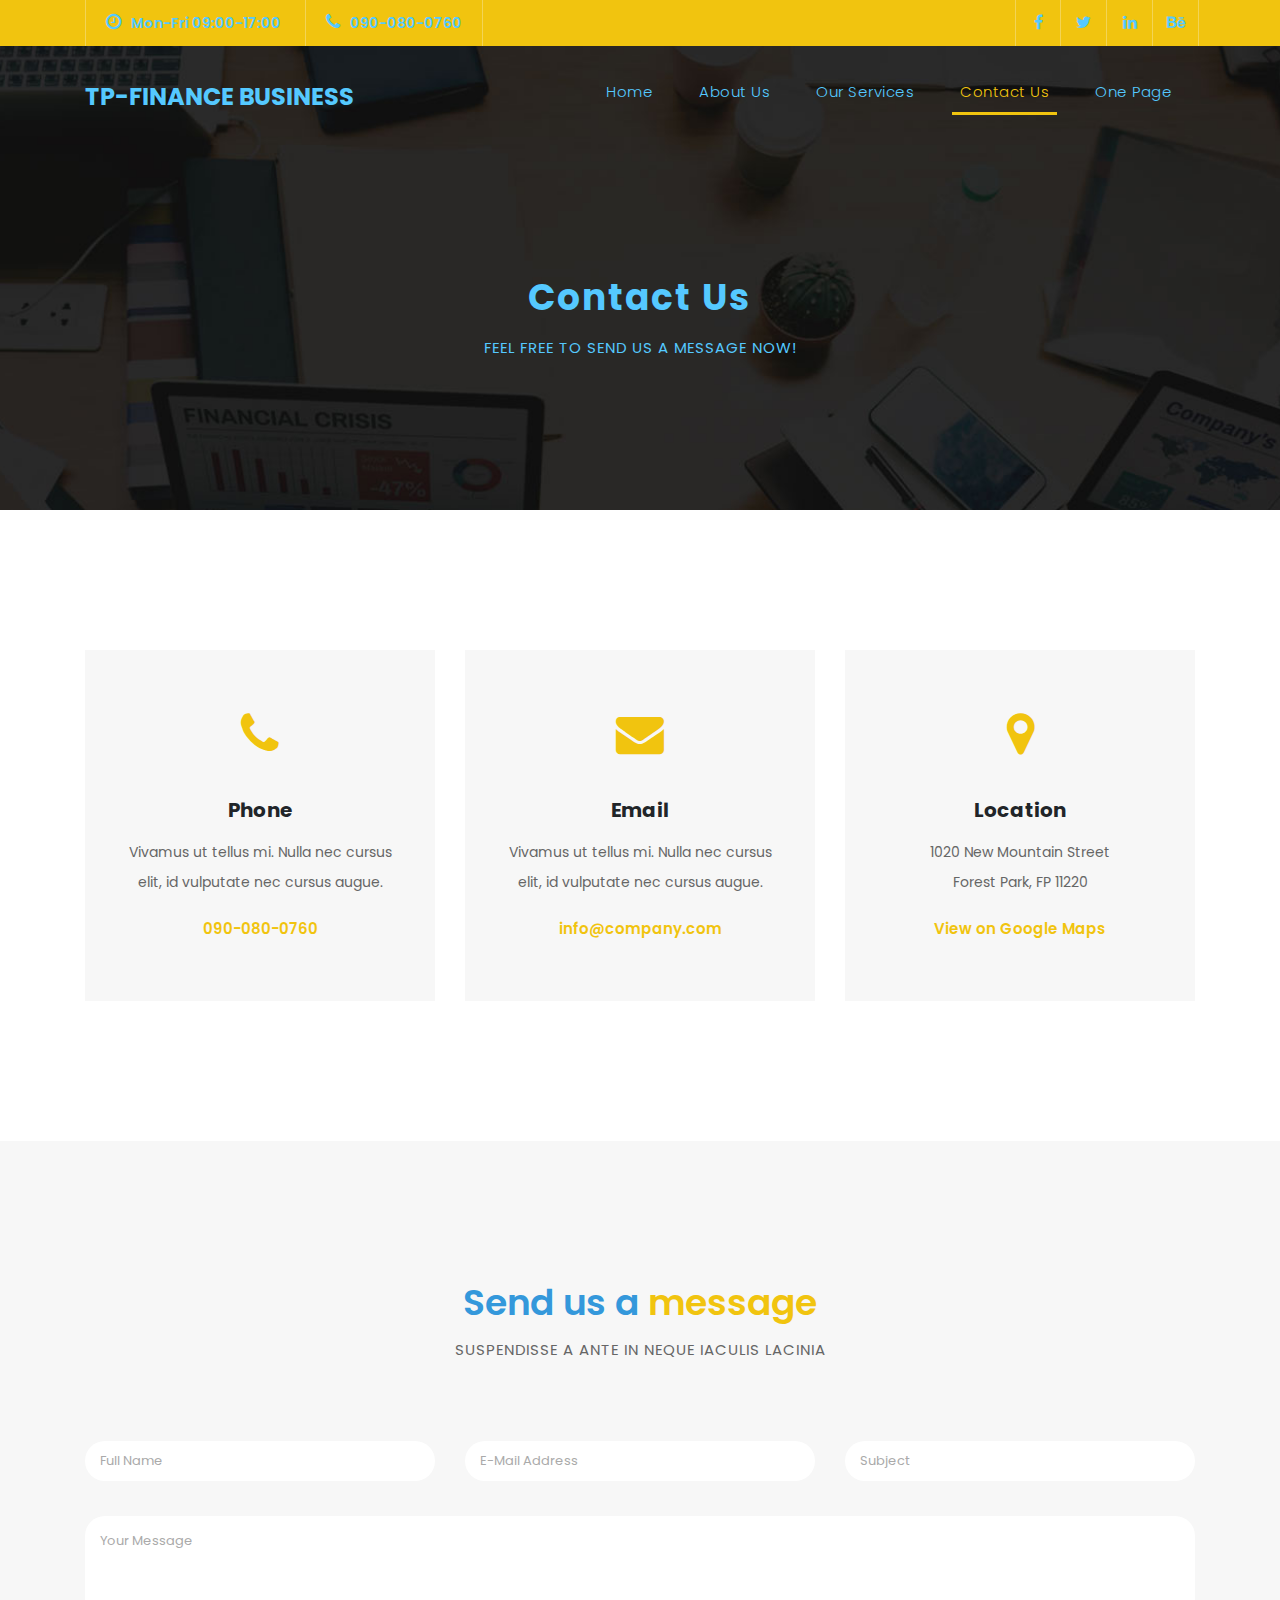
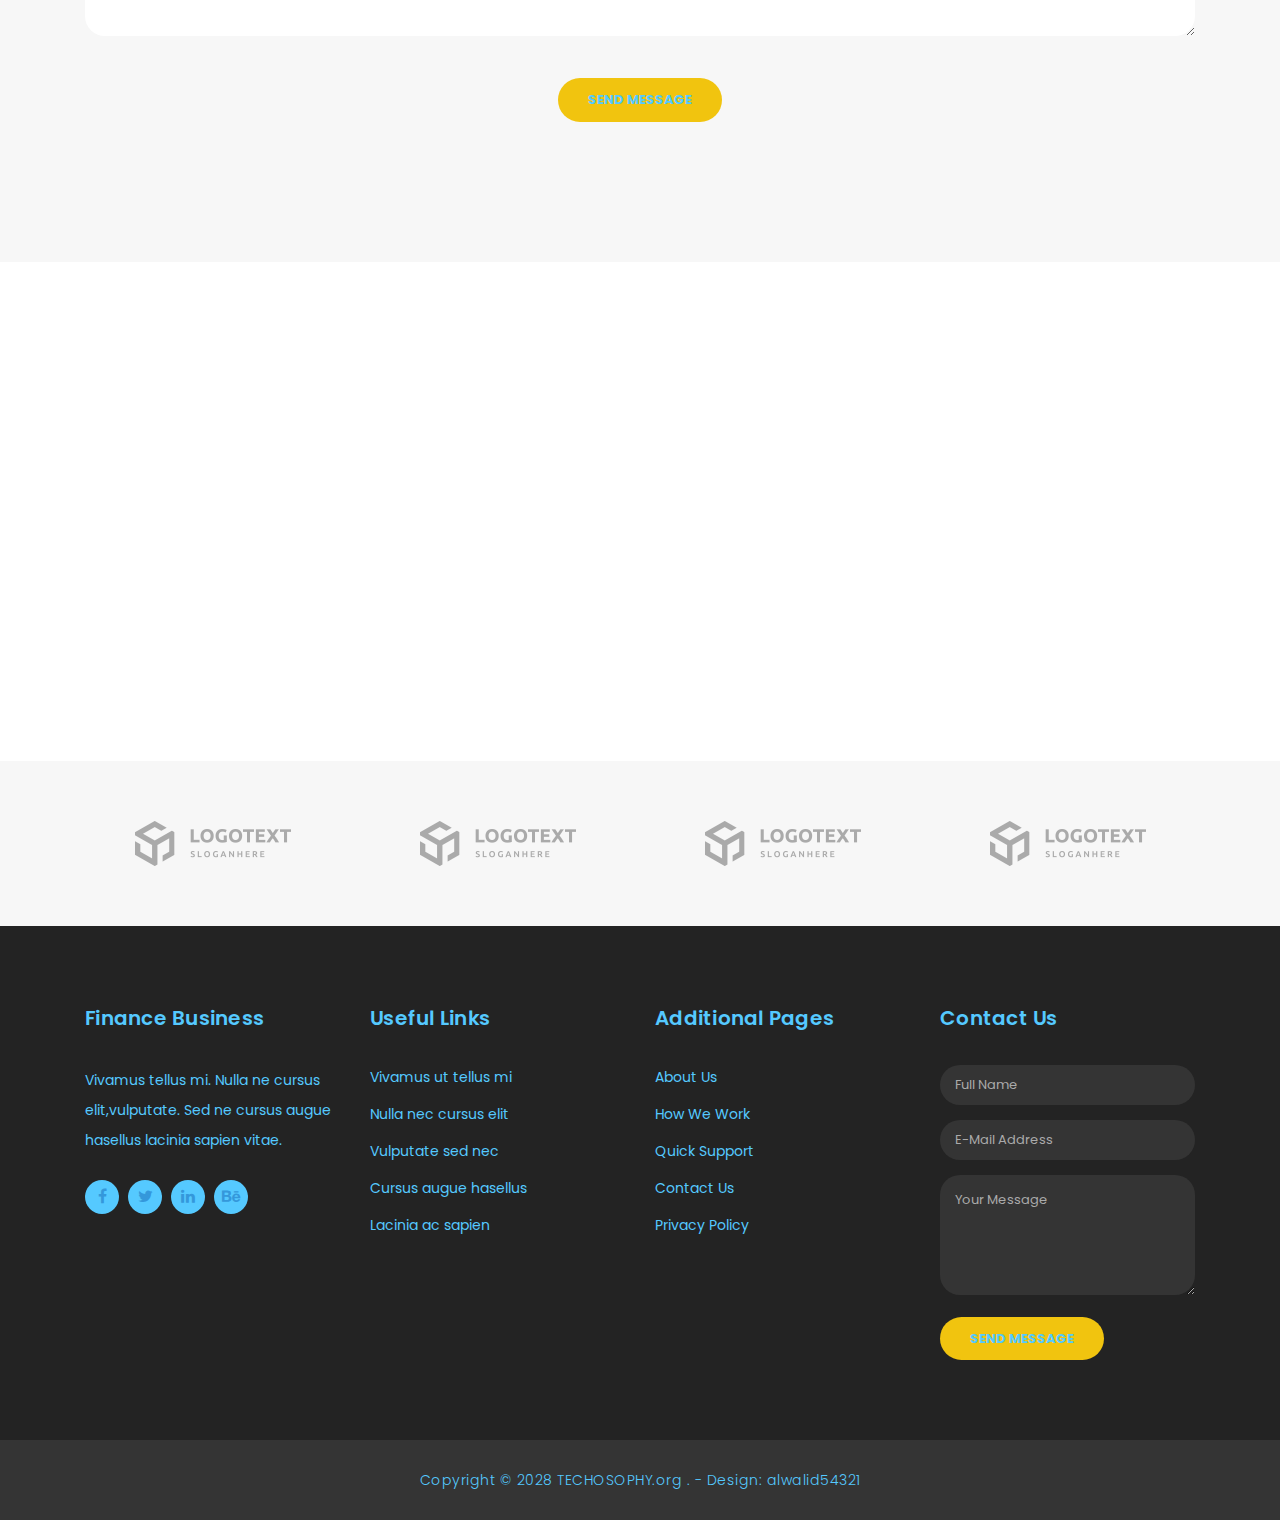
<file: contact.html>
<!DOCTYPE html>
<html lang="en">

  <head>

    <meta charset="utf-8">
    <meta name="viewport" content="width=device-width, initial-scale=1, shrink-to-fit=no">
    <meta name="description" content="">
    <meta name="author" content="alwalid54321">
    <link href="https://fonts.googleapis.com/css?family=Poppins:100,200,300,400,500,600,700,800,900&display=swap" rel="stylesheet">

    <title>TP-Finance Business - Contact Page</title>

    <!-- Bootstrap core CSS -->
    <link href="vendor/bootstrap/css/bootstrap.min.css" rel="stylesheet">

    <!-- Additional CSS Files -->
    <link rel="stylesheet" href="assets/css/fontawesome.css">
    <link rel="stylesheet" href="assets/css/fn_style.css">
    <link rel="stylesheet" href="assets/css/owl.css">

  </head>

  <body>

    <!-- ***** Preloader Start ***** -->
    <div id="preloader">
        <div class="jumper">
            <div></div>
            <div></div>
            <div></div>
        </div>
    </div>  
    <!-- ***** Preloader End ***** -->

    <!-- Header -->
    <div class="sub-header">
      <div class="container">
        <div class="row">
          <div class="col-md-8 col-xs-12">
            <ul class="left-info">
              <li><a href="#"><i class="fa fa-clock-o"></i>Mon-Fri 09:00-17:00</a></li>
              <li><a href="#"><i class="fa fa-phone"></i>090-080-0760</a></li>
            </ul>
          </div>
          <div class="col-md-4">
            <ul class="right-icons">
              <li><a href="#"><i class="fa fa-facebook"></i></a></li>
              <li><a href="#"><i class="fa fa-twitter"></i></a></li>
              <li><a href="#"><i class="fa fa-linkedin"></i></a></li>
              <li><a href="#"><i class="fa fa-behance"></i></a></li>
            </ul>
          </div>
        </div>
      </div>
    </div>
    
    <header class="">
      <nav class="navbar navbar-expand-lg">
        <div class="container">
          <a class="navbar-brand" href="index.html"><h2>TP-Finance Business</h2></a>
          <button class="navbar-toggler" type="button" data-toggle="collapse" data-target="#navbarResponsive" aria-controls="navbarResponsive" aria-expanded="false" aria-label="Toggle navigation">
            <span class="navbar-toggler-icon"></span>
          </button>
          <div class="collapse navbar-collapse" id="navbarResponsive">
            <ul class="navbar-nav ml-auto">
              <li class="nav-item">
                <a class="nav-link" href="index.html">Home
                  <span class="sr-only">(current)</span>
                </a>
              </li>
              <li class="nav-item">
                <a class="nav-link" href="about.html">About Us</a>
              </li>
              <li class="nav-item">
                <a class="nav-link" href="services.html">Our Services</a>
              </li>
              <li class="nav-item active">
                <a class="nav-link" href="contact.html">Contact Us</a>
              </li>
              <li class="nav-item">
                <a class="nav-link" href="one-page.html">One Page</a>
              </li>
            </ul>
          </div>
        </div>
      </nav>
    </header>

    <!-- Page Content -->
    <div class="page-heading header-text">
      <div class="container">
        <div class="row">
          <div class="col-md-12">
            <h1>Contact Us</h1>
            <span>feel free to send us a message now!</span>
          </div>
        </div>
      </div>
    </div>

    <div class="contact-information">
      <div class="container">
        <div class="row">
          <div class="col-md-4">
            <div class="contact-item">
              <i class="fa fa-phone"></i>
              <h4>Phone</h4>
              <p>Vivamus ut tellus mi. Nulla nec cursus elit, id vulputate nec cursus augue.</p>
              <a href="#">090-080-0760</a>
            </div>
          </div>
          <div class="col-md-4">
            <div class="contact-item">
              <i class="fa fa-envelope"></i>
              <h4>Email</h4>
              <p>Vivamus ut tellus mi. Nulla nec cursus elit, id vulputate nec cursus augue.</p>
              <a href="#">info@company.com</a>
            </div>
          </div>
          <div class="col-md-4">
            <div class="contact-item">
              <i class="fa fa-map-marker"></i>
              <h4>Location</h4>
              <p>1020 New Mountain Street<br>Forest Park, FP 11220</p>
              <a href="#">View on Google Maps</a>
            </div>
          </div>
        </div>
      </div>
    </div>

    <div class="callback-form contact-us">
      <div class="container">
        <div class="row">
          <div class="col-md-12">
            <div class="section-heading">
              <h2>Send us a <em>message</em></h2>
              <span>Suspendisse a ante in neque iaculis lacinia</span>
            </div>
          </div>
          <div class="col-md-12">
            <div class="contact-form">
              <form id="contact" action="" method="get">
                <div class="row">
                  <div class="col-lg-4 col-md-12 col-sm-12">
                    <fieldset>
                      <input name="name" type="text" class="form-control" id="name" placeholder="Full Name" required="">
                    </fieldset>
                  </div>
                  <div class="col-lg-4 col-md-12 col-sm-12">
                    <fieldset>
                      <input name="email" type="text" class="form-control" id="email" pattern="[^ @]*@[^ @]*" placeholder="E-Mail Address" required="">
                    </fieldset>
                  </div>
                  <div class="col-lg-4 col-md-12 col-sm-12">
                    <fieldset>
                      <input name="subject" type="text" class="form-control" id="subject" placeholder="Subject" required="">
                    </fieldset>
                  </div>
                  <div class="col-lg-12">
                    <fieldset>
                      <textarea name="message" rows="6" class="form-control" id="message" placeholder="Your Message" required=""></textarea>
                    </fieldset>
                  </div>
                  <div class="col-lg-12">
                    <fieldset>
                      <button type="submit" id="form-submit" class="filled-button">Send Message</button>
                    </fieldset>
                  </div>
                </div>
              </form>
            </div>
          </div>
        </div>
      </div>
    </div>

    <div id="map">
<!-- How to change your own map point
	1. Go to Google Maps
	2. Click on your location point
	3. Click "Share" and choose "Embed map" tab
	4. Copy only URL and paste it within the src="" field below
-->
      <iframe src="https://maps.google.com/maps?q=Av.+Lúcio+Costa,+Rio+de+Janeiro+-+RJ,+Brazil&t=&z=13&ie=UTF8&iwloc=&output=embed" width="100%" height="500px" frameborder="0" style="border:0" allowfullscreen></iframe>
    </div>

    <div class="partners contact-partners">
      <div class="container">
        <div class="row">
          <div class="col-md-12">
            <div class="owl-partners owl-carousel">
              <div class="partner-item">
                <img src="assets/images/client-01.png" alt="">
              </div>
            </div>
          </div>
        </div>
      </div>
    </div>


    <!-- Footer Starts Here -->
    <footer>
      <div class="container">
        <div class="row">
          <div class="col-md-3 footer-item">
            <h4>Finance Business</h4>
            <p>Vivamus tellus mi. Nulla ne cursus elit,vulputate. Sed ne cursus augue hasellus lacinia sapien vitae.</p>
            <ul class="social-icons">
              <li><a rel="nofollow" href="https://fb.com/alwalid54321" target="_blank"><i class="fa fa-facebook"></i></a></li>
              <li><a href="#"><i class="fa fa-twitter"></i></a></li>
              <li><a href="#"><i class="fa fa-linkedin"></i></a></li>
              <li><a href="#"><i class="fa fa-behance"></i></a></li>
            </ul>
          </div>
          <div class="col-md-3 footer-item">
            <h4>Useful Links</h4>
            <ul class="menu-list">
              <li><a href="#">Vivamus ut tellus mi</a></li>
              <li><a href="#">Nulla nec cursus elit</a></li>
              <li><a href="#">Vulputate sed nec</a></li>
              <li><a href="#">Cursus augue hasellus</a></li>
              <li><a href="#">Lacinia ac sapien</a></li>
            </ul>
          </div>
          <div class="col-md-3 footer-item">
            <h4>Additional Pages</h4>
            <ul class="menu-list">
              <li><a href="#">About Us</a></li>
              <li><a href="#">How We Work</a></li>
              <li><a href="#">Quick Support</a></li>
              <li><a href="#">Contact Us</a></li>
              <li><a href="#">Privacy Policy</a></li>
            </ul>
          </div>
          <div class="col-md-3 footer-item last-item">
            <h4>Contact Us</h4>
            <div class="contact-form">
              <form id="contact footer-contact" action="" method="post">
                <div class="row">
                  <div class="col-lg-12 col-md-12 col-sm-12">
                    <fieldset>
                      <input name="name" type="text" class="form-control" id="name" placeholder="Full Name" required="">
                    </fieldset>
                  </div>
                  <div class="col-lg-12 col-md-12 col-sm-12">
                    <fieldset>
                      <input name="email" type="text" class="form-control" id="email" pattern="[^ @]*@[^ @]*" placeholder="E-Mail Address" required="">
                    </fieldset>
                  </div>
                  <div class="col-lg-12">
                    <fieldset>
                      <textarea name="message" rows="6" class="form-control" id="message" placeholder="Your Message" required=""></textarea>
                    </fieldset>
                  </div>
                  <div class="col-lg-12">
                    <fieldset>
                      <button type="submit" id="form-submit" class="filled-button">Send Message</button>
                    </fieldset>
                  </div>
                </div>
              </form>
            </div>
          </div>
        </div>
      </div>
    </footer>
    
    <div class="sub-footer">
      <div class="container">
        <div class="row">
          <div class="col-md-12">
            <p>Copyright &copy; 2028 TECHOSOPHY.org .
            
            - Design: <a rel="nofollow noopener" href="https://github.com/alwalid54321" target="_blank">alwalid54321</a></p>
          </div>
        </div>
      </div>
    </div>

    <!-- Bootstrap core JavaScript -->
    <script src="vendor/jquery/jquery.min.js"></script>
    <script src="vendor/bootstrap/js/bootstrap.bundle.min.js"></script>

    <!-- Additional Scripts -->
    <script src="assets/js/custom.js"></script>
    <script src="assets/js/owl.js"></script>
    <script src="assets/js/slick.js"></script>
    <script src="assets/js/accordions.js"></script>

    <script language = "text/Javascript"> 
      cleared[0] = cleared[1] = cleared[2] = 0; //set a cleared flag for each field
      function clearField(t){                   //declaring the array outside of the
      if(! cleared[t.id]){                      // function makes it static and global
          cleared[t.id] = 1;  // you could use true and false, but that's more typing
          t.value='';         // with more chance of typos
          t.style.color='#f1c40f';
          }
      }
    </script>

  </body>
</html>
</file>
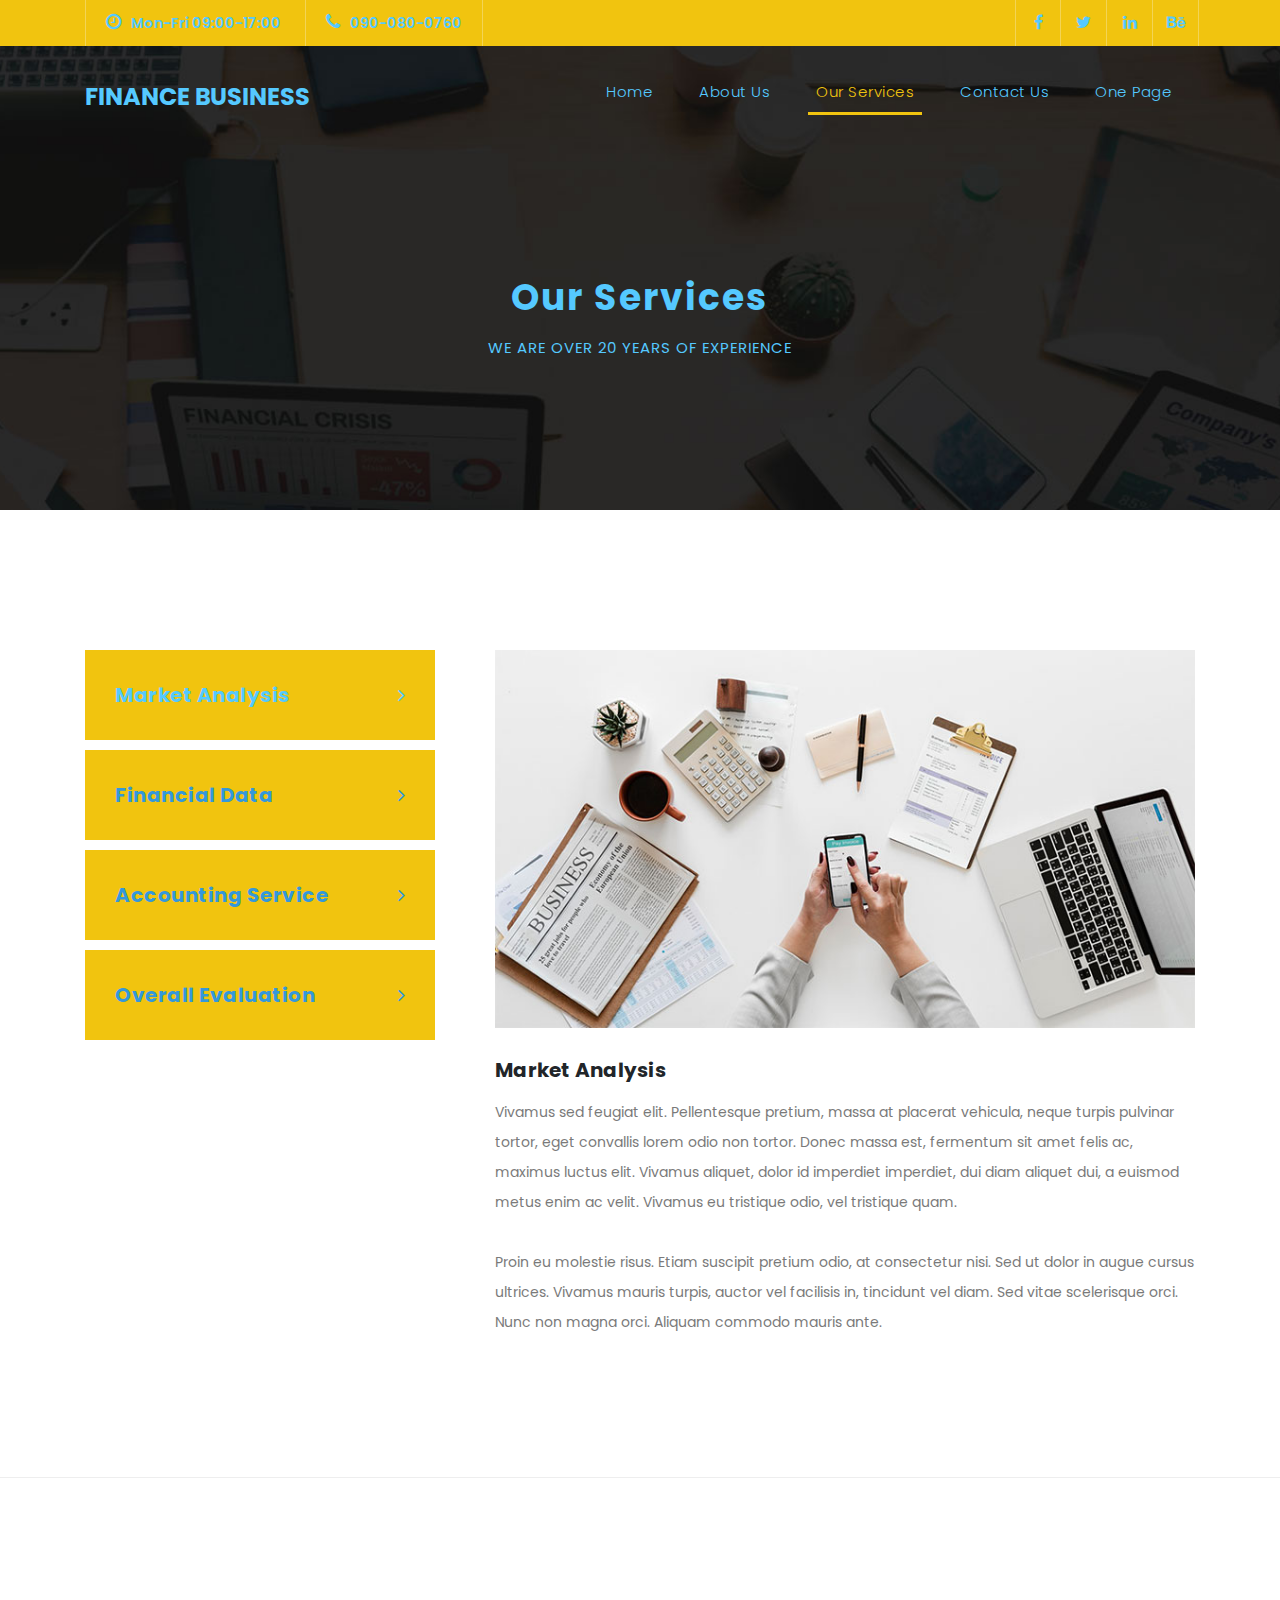
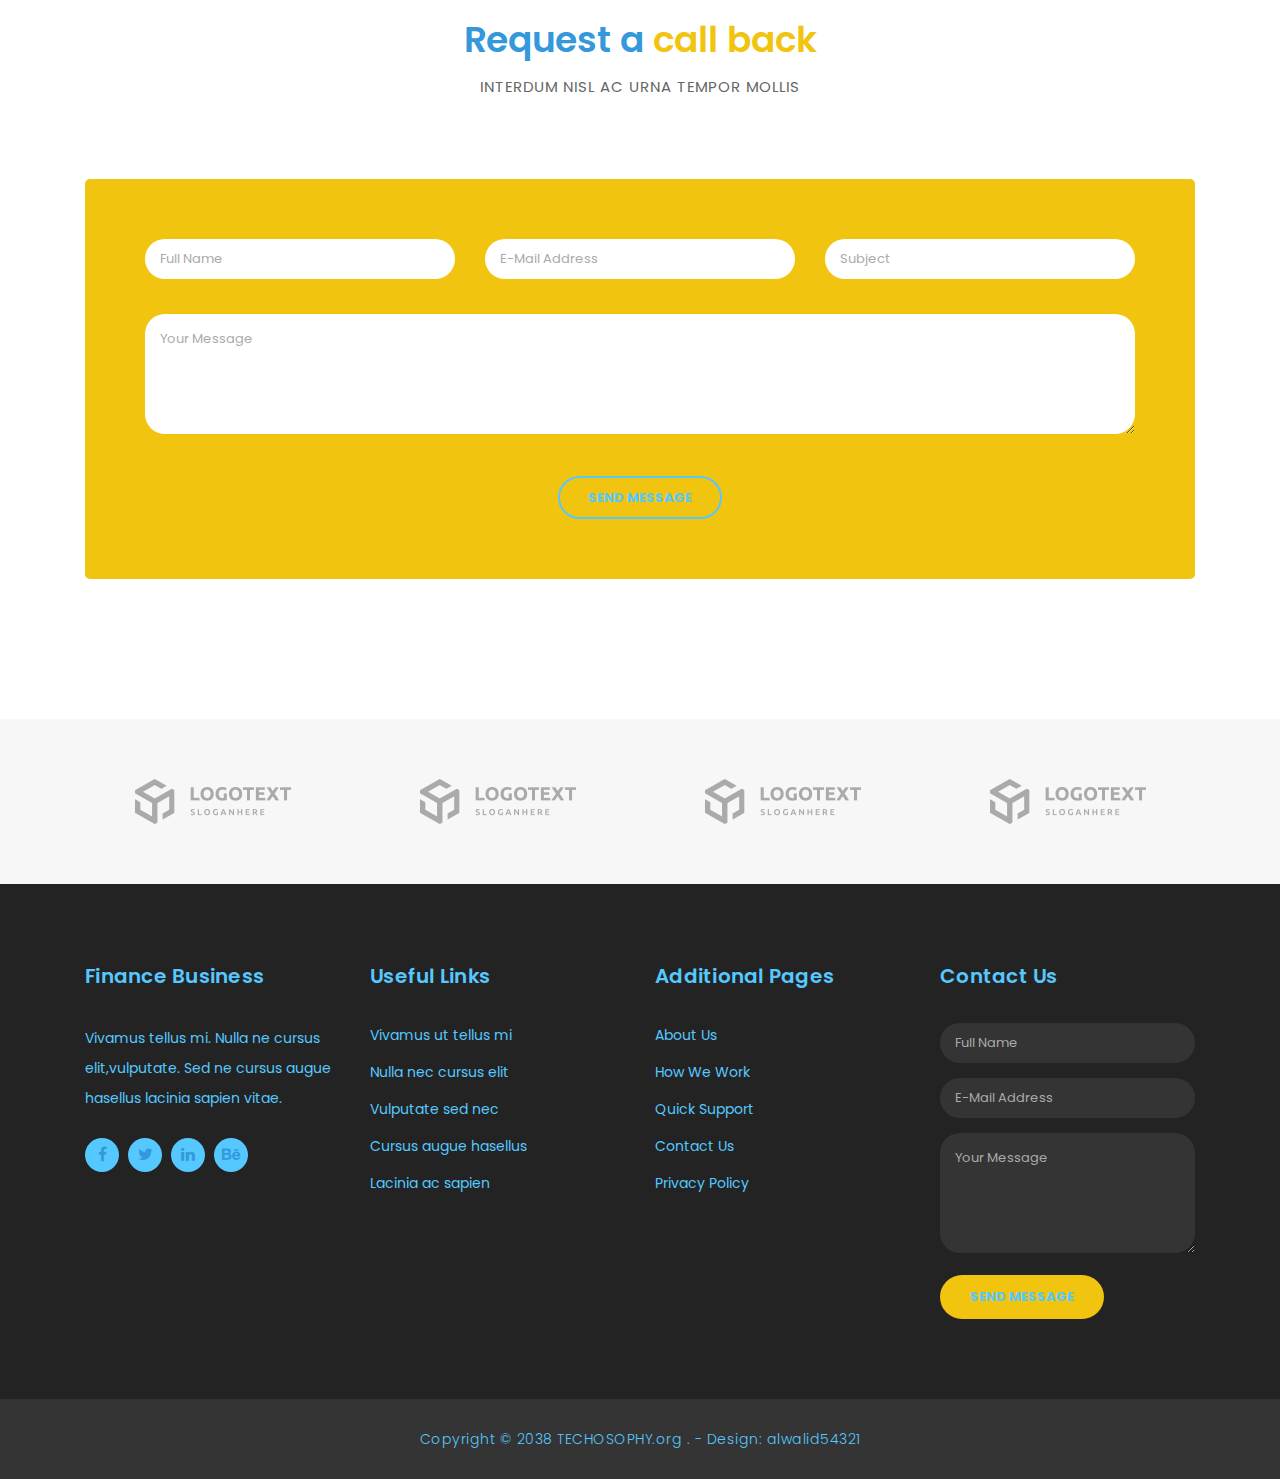
<file: services.html>
<!DOCTYPE html>
<html lang="en">

  <head>

    <meta charset="utf-8">
    <meta name="viewport" content="width=device-width, initial-scale=1, shrink-to-fit=no">
    <meta name="description" content="">
    <meta name="author" content="alwalid54321">
    <link href="https://fonts.googleapis.com/css?family=Poppins:100,200,300,400,500,600,700,800,900&display=swap" rel="stylesheet">

    <title>Finance Business - Services</title>

    <!-- Bootstrap core CSS -->
    <link href="vendor/bootstrap/css/bootstrap.min.css" rel="stylesheet">

    <!-- Additional CSS Files -->
    <link rel="stylesheet" href="assets/css/fontawesome.css">
    <link rel="stylesheet" href="assets/css/fn_style.css">
    <link rel="stylesheet" href="assets/css/owl.css">

  </head>

  <body>

    <!-- ***** Preloader Start ***** -->
    <div id="preloader">
        <div class="jumper">
            <div></div>
            <div></div>
            <div></div>
        </div>
    </div>  
    <!-- ***** Preloader End ***** -->

    <!-- Header -->
    <div class="sub-header">
      <div class="container">
        <div class="row">
          <div class="col-md-8 col-xs-12">
            <ul class="left-info">
              <li><a href="#"><i class="fa fa-clock-o"></i>Mon-Fri 09:00-17:00</a></li>
              <li><a href="#"><i class="fa fa-phone"></i>090-080-0760</a></li>
            </ul>
          </div>
          <div class="col-md-4">
            <ul class="right-icons">
              <li><a href="#"><i class="fa fa-facebook"></i></a></li>
              <li><a href="#"><i class="fa fa-twitter"></i></a></li>
              <li><a href="#"><i class="fa fa-linkedin"></i></a></li>
              <li><a href="#"><i class="fa fa-behance"></i></a></li>
            </ul>
          </div>
        </div>
      </div>
    </div>
    
    <header class="">
      <nav class="navbar navbar-expand-lg">
        <div class="container">
          <a class="navbar-brand" href="index.html"><h2>Finance Business</h2></a>
          <button class="navbar-toggler" type="button" data-toggle="collapse" data-target="#navbarResponsive" aria-controls="navbarResponsive" aria-expanded="false" aria-label="Toggle navigation">
            <span class="navbar-toggler-icon"></span>
          </button>
          <div class="collapse navbar-collapse" id="navbarResponsive">
            <ul class="navbar-nav ml-auto">
              <li class="nav-item">
                <a class="nav-link" href="index.html">Home
                  <span class="sr-only">(current)</span>
                </a>
              </li>
              <li class="nav-item">
                <a class="nav-link" href="about.html">About Us</a>
              </li>
              <li class="nav-item active">
                <a class="nav-link" href="services.html">Our Services</a>
              </li>
              <li class="nav-item">
                <a class="nav-link" href="contact.html">Contact Us</a>
              </li>
              <li class="nav-item">
                <a class="nav-link" href="one-page.html">One Page</a>
              </li>
            </ul>
          </div>
        </div>
      </nav>
    </header>

    <!-- Page Content -->
    <div class="page-heading header-text">
      <div class="container">
        <div class="row">
          <div class="col-md-12">
            <h1>Our Services</h1>
            <span>We are over 20 years of experience</span>
          </div>
        </div>
      </div>
    </div>

    <div class="single-services">
      <div class="container">
        <div class="row" id="tabs">
          <div class="col-md-4">
            <ul>
              <li><a href='#tabs-1'>Market Analysis <i class="fa fa-angle-right"></i></a></li>
              <li><a href='#tabs-2'>Financial Data <i class="fa fa-angle-right"></i></a></li>
              <li><a href='#tabs-3'>Accounting Service <i class="fa fa-angle-right"></i></a></li>
              <li><a href='#tabs-4'>Overall Evaluation <i class="fa fa-angle-right"></i></a></li>
            </ul>
          </div>
          <div class="col-md-8">
            <section class='tabs-content'>
              <article id='tabs-1'>
                <img src="assets/images/single_service_01.jpg" alt="">
                <h4>Market Analysis</h4>
                <p>Vivamus sed feugiat elit. Pellentesque pretium, massa at placerat vehicula, neque turpis pulvinar tortor, eget convallis lorem odio non tortor. Donec massa est, fermentum sit amet felis ac, maximus luctus elit. Vivamus aliquet, dolor id imperdiet imperdiet, dui diam aliquet dui, a euismod metus enim ac velit. Vivamus eu tristique odio, vel tristique quam.
                <br><br>Proin eu molestie risus. Etiam suscipit pretium odio, at consectetur nisi. Sed ut dolor in augue cursus ultrices. Vivamus mauris turpis, auctor vel facilisis in, tincidunt vel diam. Sed vitae scelerisque orci. Nunc non magna orci. Aliquam commodo mauris ante.</p>
              </article>
              <article id='tabs-2'>
                <img src="assets/images/single_service_02.jpg" alt="">
                <h4>Financial Data</h4>
                <p>Sed ut dolor in augue cursus ultrices. Vivamus mauris turpis, auctor vel facilisis in, tincidunt vel diam. Sed vitae scelerisque orci. Nunc non magna orci. Aliquam commodo mauris ante, quis posuere nibh vestibulum sit amet
                <br><br>Pellentesque pretium, massa at placerat vehicula, neque turpis pulvinar tortor, eget convallis lorem odio non tortor. Donec massa est, fermentum sit amet felis ac, maximus luctus elit. Vivamus aliquet, dolor id imperdiet imperdiet, dui diam aliquet dui, a euismod metus enim ac velit. Vivamus eu tristique odio, vel tristique quam.</p>
              </article>
              <article id='tabs-3'>
                <img src="assets/images/single_service_03.jpg" alt="">
                <h4>Accounting Service</h4>
                <p>Mauris lobortis quam id dictum dignissim. Donec pellentesque erat dolor, cursus dapibus turpis hendrerit quis. Suspendisse at suscipit arcu. Nulla sed erat lectus. Nulla facilisi. In sit amet neque sapien. Donec scelerisque mi at gravida efficitur. Nunc lacinia a est eu malesuada. Curabitur eleifend elit sapien, sed pulvinar orci luctus eget. 
                <br><br>Class aptent taciti sociosqu ad litora torquent per conubia nostra, per inceptos himenaeos. Nunc vel ultrices nulla, ac tincidunt eros. Aenean quis tellus velit. Praesent pretium justo non auctor condimentum.</p>
              </article>
              <article id='tabs-4'>
                <img src="assets/images/single_service_04.jpg" alt="">
                <h4>Overall Evaluation</h4>
                <p>Integer vehicula sapien quis dolor efficitur, eget molestie eros tempus. Curabitur sollicitudin, tortor at suscipit volutpat, nisi arcu aliquet dui, vitae semper sem turpis quis libero. Quisque vulputate lacinia nisl ac lobortis. Ut ultricies maximus turpis, in sollicitudin ligula posuere vel. 
                <br><br>Donec finibus maximus neque, vitae egestas quam imperdiet nec. Proin nec mauris eu tortor consectetur tristique. Etiam suscipit ante a odio consequat, in ornare lacus suscipit. Cras ac libero massa. Quisque rhoncus velit feugiat vulputate mollis. Donec nisl eros, malesuada sed nisi id, condimentum condimentum quam.</p>
              </article>
            </section>
          </div>
        </div>
      </div>
    </div>

    <div class="callback-form callback-services">
      <div class="container">
        <div class="row">
          <div class="col-md-12">
            <div class="section-heading">
              <h2>Request a <em>call back</em></h2>
              <span>interdum nisl ac urna tempor mollis</span>
            </div>
          </div>
          <div class="col-md-12">
            <div class="contact-form">
              <form id="contact" action="" method="post">
                <div class="row">
                  <div class="col-lg-4 col-md-12 col-sm-12">
                    <fieldset>
                      <input name="name" type="text" class="form-control" id="name" placeholder="Full Name" required="">
                    </fieldset>
                  </div>
                  <div class="col-lg-4 col-md-12 col-sm-12">
                    <fieldset>
                      <input name="email" type="text" class="form-control" id="email" pattern="[^ @]*@[^ @]*" placeholder="E-Mail Address" required="">
                    </fieldset>
                  </div>
                  <div class="col-lg-4 col-md-12 col-sm-12">
                    <fieldset>
                      <input name="subject" type="text" class="form-control" id="subject" placeholder="Subject" required="">
                    </fieldset>
                  </div>
                  <div class="col-lg-12">
                    <fieldset>
                      <textarea name="message" rows="6" class="form-control" id="message" placeholder="Your Message" required=""></textarea>
                    </fieldset>
                  </div>
                  <div class="col-lg-12">
                    <fieldset>
                      <button type="submit" id="form-submit" class="border-button">Send Message</button>
                    </fieldset>
                  </div>
                </div>
              </form>
            </div>
          </div>
        </div>
      </div>
    </div>

    <div class="partners">
      <div class="container">
        <div class="row">
          <div class="col-md-12">
            <div class="owl-partners owl-carousel">
              <div class="partner-item">
                <img src="assets/images/client-01.png" alt="">
              </div>
            </div>
          </div>
        </div>
      </div>
    </div>


    <!-- Footer Starts Here -->
    <footer>
      <div class="container">
        <div class="row">
          <div class="col-md-3 footer-item">
            <h4>Finance Business</h4>
            <p>Vivamus tellus mi. Nulla ne cursus elit,vulputate. Sed ne cursus augue hasellus lacinia sapien vitae.</p>
            <ul class="social-icons">
              <li><a rel="nofollow" href="https://fb.com/alwalid54321" target="_blank"><i class="fa fa-facebook"></i></a></li>
              <li><a href="#"><i class="fa fa-twitter"></i></a></li>
              <li><a href="#"><i class="fa fa-linkedin"></i></a></li>
              <li><a href="#"><i class="fa fa-behance"></i></a></li>
            </ul>
          </div>
          <div class="col-md-3 footer-item">
            <h4>Useful Links</h4>
            <ul class="menu-list">
              <li><a href="#">Vivamus ut tellus mi</a></li>
              <li><a href="#">Nulla nec cursus elit</a></li>
              <li><a href="#">Vulputate sed nec</a></li>
              <li><a href="#">Cursus augue hasellus</a></li>
              <li><a href="#">Lacinia ac sapien</a></li>
            </ul>
          </div>
          <div class="col-md-3 footer-item">
            <h4>Additional Pages</h4>
            <ul class="menu-list">
              <li><a href="#">About Us</a></li>
              <li><a href="#">How We Work</a></li>
              <li><a href="#">Quick Support</a></li>
              <li><a href="#">Contact Us</a></li>
              <li><a href="#">Privacy Policy</a></li>
            </ul>
          </div>
          <div class="col-md-3 footer-item last-item">
            <h4>Contact Us</h4>
            <div class="contact-form">
              <form id="contact footer-contact" action="" method="post">
                <div class="row">
                  <div class="col-lg-12 col-md-12 col-sm-12">
                    <fieldset>
                      <input name="name" type="text" class="form-control" id="name" placeholder="Full Name" required="">
                    </fieldset>
                  </div>
                  <div class="col-lg-12 col-md-12 col-sm-12">
                    <fieldset>
                      <input name="email" type="text" class="form-control" id="email" pattern="[^ @]*@[^ @]*" placeholder="E-Mail Address" required="">
                    </fieldset>
                  </div>
                  <div class="col-lg-12">
                    <fieldset>
                      <textarea name="message" rows="6" class="form-control" id="message" placeholder="Your Message" required=""></textarea>
                    </fieldset>
                  </div>
                  <div class="col-lg-12">
                    <fieldset>
                      <button type="submit" id="form-submit" class="filled-button">Send Message</button>
                    </fieldset>
                  </div>
                </div>
              </form>
            </div>
          </div>
        </div>
      </div>
    </footer>
    
    <div class="sub-footer">
      <div class="container">
        <div class="row">
          <div class="col-md-12">
            <p>Copyright &copy; 2038 TECHOSOPHY.org .
            
            - Design: <a rel="nofollow noopener" href="https://github.com/alwalid54321" target="_blank">alwalid54321</a></p>
          </div>
        </div>
      </div>
    </div>

    <!-- Bootstrap core JavaScript -->
    <script src="vendor/jquery/jquery.min.js"></script>
    <script src="vendor/bootstrap/js/bootstrap.bundle.min.js"></script>

    <!-- Additional Scripts -->
    <script src="assets/js/custom.js"></script>
    <script src="assets/js/owl.js"></script>
    <script src="assets/js/slick.js"></script>
    <script src="assets/js/accordions.js"></script>

    <script language = "text/Javascript"> 
      cleared[0] = cleared[1] = cleared[2] = 0; //set a cleared flag for each field
      function clearField(t){                   //declaring the array outside of the
      if(! cleared[t.id]){                      // function makes it static and global
          cleared[t.id] = 1;  // you could use true and false, but that's more typing
          t.value='';         // with more chance of typos
          t.style.color='#f1c40f';
          }
      }
    </script>

  </body>
</html>
</file>
<file: assets/css/fn_style.css>
body {
  font-family: 'Poppins', sans-serif;
  overflow-x: hidden;
  text-rendering: optimizeLegibility;
  -webkit-font-smoothing: antialiased;
  -moz-osx-font-smoothing: grayscale;
}
p {
	margin-bottom: 0px;
	font-size: 14px;
	color: #666666;
	line-height: 30px;
}
a {
	text-decoration: none!important;
}
ul {
	padding: 0;
	margin: 0;
	list-style: none;
}

h1,h2,h3,h4,h5,h6 {
	margin: 0px;
}

a.filled-button {
	background-color: #f1c40f;
	color: #55c9ff;
	font-size: 13px;
	text-transform: uppercase;
	font-weight: 700;
	padding: 12px 30px;
	border-radius: 30px;
	display: inline-block;
	transition: all 0.3s;
}

a.filled-button:hover {
	background-color: #55c9ff;
	color: #f1c40f;
}

a.border-button {
	background-color: transparent;
	color: #55c9ff;
	border: 2px solid #55c9ff;
	font-size: 13px;
	text-transform: uppercase;
	font-weight: 700;
	padding: 10px 28px;
	border-radius: 30px;
	display: inline-block;
	transition: all 0.3s;
}

a.border-button:hover {
	background-color: #55c9ff;
	color: #f1c40f;
}

.section-heading {
	text-align: center;
	margin-bottom: 80px;
}

.section-heading h2 {
	font-size: 36px;
	font-weight: 600;
	color: #3498db;
}

.section-heading em {
	font-style: normal;
	color: #f1c40f;
}

.section-heading span {
	display: block;
	margin-top: 15px;
	text-transform: uppercase;
	font-size: 15px;
	color: #666;
	letter-spacing: 1px;
}

#preloader {
  overflow: hidden;
  background: #f1c40f;
  left: 0;
  right: 0;
  top: 0;
  bottom: 0;
  position: fixed;
  z-index: 9999999;
  color: #55c9ff;
}

#preloader .jumper {
  left: 0;
  top: 0;
  right: 0;
  bottom: 0;
  display: block;
  position: absolute;
  margin: auto;
  width: 50px;
  height: 50px;
}

#preloader .jumper > div {
  background-color: #55c9ff;
  width: 10px;
  height: 10px;
  border-radius: 100%;
  -webkit-animation-fill-mode: both;
  animation-fill-mode: both;
  position: absolute;
  opacity: 0;
  width: 50px;
  height: 50px;
  -webkit-animation: jumper 1s 0s linear infinite;
  animation: jumper 1s 0s linear infinite;
}

#preloader .jumper > div:nth-child(2) {
  -webkit-animation-delay: 0.33333s;
  animation-delay: 0.33333s;
}

#preloader .jumper > div:nth-child(3) {
  -webkit-animation-delay: 0.66666s;
  animation-delay: 0.66666s;
}

@-webkit-keyframes jumper {
  0% {
    opacity: 0;
    -webkit-transform: scale(0);
    transform: scale(0);
  }
  5% {
    opacity: 1;
  }
  100% {
    -webkit-transform: scale(1);
    transform: scale(1);
    opacity: 0;
  }
}

@keyframes jumper {
  0% {
    opacity: 0;
    -webkit-transform: scale(0);
    transform: scale(0);
  }
  5% {
    opacity: 1;
  }
  100% {
    opacity: 0;
  }
}

/* Sub Header Style */

.sub-header {
	background-color: #f1c40f;
	height: 46px;
	line-height: 46px;
}

.sub-header ul li {
	display: inline-block;
}

.sub-header ul.left-info li {
	border-left: 1px solid rgba(250,250,250,0.3);
	padding: 0px 20px;
}

.sub-header ul.left-info li:last-child {
	border-right: 1px solid rgba(250,250,250,0.3);
}

.sub-header ul.left-info li i {
	margin-right: 10px;
	font-size: 18px;
}

.sub-header ul.left-info li a {
	color: #55c9ff;
	font-size: 14px;
	font-weight: 600;
}

.sub-header ul.right-icons {
	float: right;
}

.sub-header ul.right-icons li {
	margin-right: -4px;
	width: 46px;
	display: inline-block;
	text-align: center;
	border-right: 1px solid rgba(250,250,250,0.3);
}

.sub-header ul.right-icons li:first-child {
	border-left: 1px solid rgba(250,250,250,0.3);
}

.sub-header ul.right-icons li a {
	color: #55c9ff;
	transition: all 0.3s;
}

.sub-header ul.right-icons li a:hover {
	opacity: 0.75;
}



/* Header Style */
header {
	position: absolute;
	z-index: 99999;
	width: 100%;
	background-color: transparent!important;
	height: 80px;
	-webkit-transition: all 0.3s ease-in-out 0s;
    -moz-transition: all 0.3s ease-in-out 0s;
    -o-transition: all 0.3s ease-in-out 0s;
    transition: all 0.3s ease-in-out 0s;
}
header .navbar {
	padding: 20px 0px;
}
.background-header .navbar {
	padding: 10px 0px;
}
.background-header {
	top: 0;
	position: fixed;
	background-color: #55c9ff!important;
	box-shadow:  10px 10px 20px rgba(255, 235, 54, 0.753);
}
.background-header .navbar-brand h2 {
	color: #f1c40f!important;
}
.background-header .navbar-nav a.nav-link {
	color: #3498db!important;
}
.background-header .navbar-nav .nav-link:hover,
.background-header .navbar-nav .active>.nav-link,
.background-header .navbar-nav .nav-link.current,
.background-header .navbar-nav .nav-link.show,
.background-header .navbar-nav .show>.nav-link {
	color: #f1c40f!important;
}
.navbar .navbar-brand {
	float: 	left;
	margin-top: 12px;
	outline: none;
}
.navbar .navbar-brand h2 {
	color: #55c9ff;
	text-transform: uppercase;
	font-size: 24px;
	font-weight: 700;
	-webkit-transition: all .3s ease 0s;
    -moz-transition: all .3s ease 0s;
    -o-transition: all .3s ease 0s;
    transition: all .3s ease 0s;
}
.navbar .navbar-brand h2 em {
	font-style: normal;
	font-size: 16px;
}
#navbarResponsive {
	z-index: 999;
}
.navbar-collapse {
	text-align: center;
}
.navbar .navbar-nav .nav-item {
	margin: 0px 15px;
}
.navbar .navbar-nav a.nav-link {
	text-transform: capitalize;
	font-size: 15px;
	font-weight: 300;
	letter-spacing: 0.5px;
	color: #55c9ff;
	transition: all 0.5s;
	margin-top: 5px;
}
.navbar .navbar-nav .nav-link:hover,
.navbar .navbar-nav .active>.nav-link,
.navbar .navbar-nav .nav-link.current,
.navbar .navbar-nav .nav-link.show,
.navbar .navbar-nav .show>.nav-link {
	color: #f1c40f;
	border-bottom: 3px solid #f1c40f;
}
.navbar .navbar-toggler-icon {
	background-image: none;
}
.navbar .navbar-toggler {
	border-color: #55c9ff;
	background-color: #55c9ff;	
	height: 36px;
	outline: none;
	border-radius: 0px;
	position: absolute;
	right: 30px;
	top: 20px;
}
.navbar .navbar-toggler-icon:after {
	content: '\f0c9';
	color: #f1c40f;
	font-size: 18px;
	line-height: 26px;
	font-family: 'FontAwesome';
}



/* Banner Style */

.img-fill{
  width: 100%;
  display: block;
  overflow: hidden;
  position: relative;
  text-align: center
}

.img-fill img {
  min-height: 100%;
  min-width: 100%;
  position: relative;
  display: inline-block;
  max-width: none;
}

*,
*:before,
*:after {
  -webkit-box-sizing: border-box;
  box-sizing: border-box;
  -webkit-font-smoothing: antialiased;
  -moz-osx-font-smoothing: grayscale;
}

.Grid1k {
  padding: 0 15px;
  max-width: 1200px;
  margin: auto;
}

.blocks-box,
.slick-slider {
  margin: 0;
  padding: 0!important;
}

.slick-slide {
  float: left;
  padding: 0;
}

.Modern-Slider .item .img-fill {
	background-size: cover;
	background-position: center center;
	background-repeat: no-repeat;
	height:95vh;
}

.Modern-Slider .item-1 .img-fill {
	background-image: url(../images/slide_01.jpg);
}

.Modern-Slider .item-2 .img-fill {
	background-image: url(../images/slide_02.jpg);
}

.Modern-Slider .item-3 .img-fill {
	background-image: url(../images/slide_03.jpg);
}

.Modern-Slider .NextArrow{
  position:absolute;
  top:50%;
  right:30px;
  border:0 none;
  background-color: transparent;
  text-align:center;
  font-size: 36px;
  font-family: 'FontAwesome';
  color:#55c9ff;
  z-index:5;
  outline: none;
  cursor: pointer;
}

.Modern-Slider .NextArrow:before{
  content:'\f105';
}

.Modern-Slider .PrevArrow {
  position:absolute;
  top:50%;
  left:30px;
  border:0 none;
  background-color: transparent;
  text-align:center;
  font-size: 36px;
  font-family: 'FontAwesome';
  color:#55c9ff;
  z-index:5;
  outline: none;
  cursor: pointer;
}

.Modern-Slider .PrevArrow:before{
  content:'\f104';
}

ul.slick-dots {
  display: none!important;
}

.Modern-Slider .text-content {
	text-align: left;
  	width: 75%;
  	position: absolute;
  	top: 50%;
  	left: 50%;
  	transform: translate(-50%, -50%);
}

.Modern-Slider .item h6 {
  margin-bottom: 15px;
  font-size: 22px;
  text-transform: uppercase;
  font-weight: 700;
  letter-spacing: 1px;
  color:#f1c40f;
  animation:fadeOutRight 1s both;
}

.Modern-Slider .item h4 {
  margin-bottom: 30px;
  text-transform: uppercase;
  font-size: 44px;
  font-weight: 700;
  letter-spacing: 2.5px;
  color:#55c9ff;
  overflow:hidden;
  animation:fadeOutLeft 1s both;
}

.Modern-Slider .item p {
	max-width: 570px;
	color: #55c9ff;
	font-size: 15px;
	font-weight: 400;
	line-height: 30px;
	margin-bottom: 40px;
}

.Modern-Slider .item a {
  margin: 0 5px;
}

.Modern-Slider .item.slick-active h6{
  animation:fadeInDown 1s both 1s;
}

.Modern-Slider .item.slick-active h4{
  animation:fadeInLeft 1s both 1.5s;
}

.Modern-Slider .item.slick-active{
  animation:Slick-FastSwipeIn 1s both;
}

.Modern-Slider .buttons {
  position: relative;
}

.Modern-Slider {background:#000;}


/* ==== Slick Slider Css Ruls === */
.slick-slider{position:relative;display:block;-webkit-user-select:none;-moz-user-select:none;-ms-user-select:none;user-select:none;-webkit-touch-callout:none;-khtml-user-select:none;-ms-touch-action:pan-y;touch-action:pan-y;-webkit-tap-highlight-color:transparent}
.slick-list{position:relative;display:block;overflow:hidden;margin:0;padding:0}
.slick-list:focus{outline:none}.slick-list.dragging{cursor:hand}
.slick-slider .slick-track,.slick-slider .slick-list{-webkit-transform:translate3d(0,0,0);-ms-transform:translate3d(0,0,0);transform:translate3d(0,0,0)}
.slick-track{position:relative;top:0;left:0;display:block}
.slick-track:before,.slick-track:after{display:table;content:''}.slick-track:after{clear:both}
.slick-loading .slick-track{visibility:hidden}
.slick-slide{display:none;float:left /* If RTL Make This Right */ ;height:100%;min-height:1px}
.slick-slide.dragging img{pointer-events:none}
.slick-initialized .slick-slide{display:block}
.slick-loading .slick-slide{visibility:hidden}
.slick-vertical .slick-slide{display:block;height:auto;border:1px solid transparent}




/* Request Form */

.request-form {
	background-color: #f1c40f;
	padding: 40px 0px;
	color: #55c9ff;
}

.request-form h4 {
	font-size: 22px;
	font-weight: 600;
}

.request-form span {
	font-size: 15px;
	font-weight: 400;
	display: inline-block;
	margin-top: 10px;
}

.request-form a.border-button {
	margin-top: 12px;
	float: right;
}




/* Services */

.services {
	margin-top: 140px;
}

.service-item img {
	width: 100%;
	overflow: hidden;
}

.service-item .down-content {
	background-color: #f7f7f7;
	padding: 30px;
}

.service-item .down-content h4 {
	font-size: 20px;
	font-weight: 700;
	letter-spacing: 0.25px;
	margin-bottom: 15px;
	color: #3498db;
}

.service-item .down-content p {
	margin-bottom: 20px;
}



/* Fun Facts */

.fun-facts {
	margin-top: 140px;
	background-image: url(../images/fun-facts-bg.jpg);
	background-position: center center;
	background-repeat: no-repeat;
	background-size: cover;
	background-attachment: fixed;
	padding: 140px 0px;
	color: #55c9ff;
}

.fun-facts span {
	text-transform: uppercase;
	font-size: 15px;
	color: #55c9ff;
	letter-spacing: 1px;
	margin-bottom: 10px;
	display: block;
}

.fun-facts h2 {
	font-size: 36px;
	font-weight: 600;
	margin-bottom: 35px;
}

.fun-facts em {
	font-style: normal;
	color: #f1c40f;
}

.fun-facts p {
	color: #55c9ff;
	margin-bottom: 40px;
}

.fun-facts .left-content {
	margin-right: 45px;
}

.count-area-content {
	text-align: center;
	background-color: rgba(250,250,250,0.1);
	padding: 25px 30px 35px 30px;
	margin: 15px 0px;
}

.count-digit {
    margin: 5px 0px;
    color: #f1c40f;
    font-weight: 700;
    font-size: 36px;
}
.count-title {
    font-size: 20px;
    font-weight: 600;
    color: #55c9ff;
    letter-spacing: 0.5px;
}



/* More Info */

.more-info {
	margin-top: 140px;
}

.more-info .left-image img {
	width: 100%;
	overflow: hidden;
}

.more-info .more-info-content {
	background-color: #f7f7f7;
}

.about-info .more-info-content {
	background-color: transparent;
}

.about-info .right-content {
	padding: 0px!important;
	margin-right: 30px;
}

.more-info .right-content {
	padding: 45px 45px 45px 30px;
}

.more-info .right-content span {
	text-transform: uppercase;
	font-size: 15px;
	color: #666;
	letter-spacing: 1px;
	margin-bottom: 10px;
	display: block;
}

.more-info .right-content h2 {
	font-size: 36px;
	font-weight: 600;
	margin-bottom: 35px;
	color:#3498db;
}

.more-info .right-content em {
	font-style: normal;
	color: #f1c40f;
}

.more-info .right-content p {
	margin-bottom: 30px;
}


/* Testimonials Style */

.about-testimonials {
	margin-top: 0px!important;
}

.testimonials {
	margin-top: 140px;
	background-color: #f7f7f7;
	padding: 140px 0px;
}
.testimonial-item .inner-content {
	text-align: center;
	background-color: #55c9ff;	
	padding: 30px;
	border-radius: 5px;
}
.testimonial-item p {
	font-size: 14px;
	font-weight: 400;
}
.testimonial-item h4 {
	font-size: 19px;
	font-weight: 700;
	color: #3498db;
	letter-spacing: 0.5px;
	margin-bottom: 0px;
}
.testimonial-item span {
	display: inline-block;
	margin-top: 8px;
	font-weight: 600;
	font-size: 14px;
	color: #f1c40f;
}
.testimonial-item img {
	max-width: 60px;
	border-radius: 50%;
	margin: 25px auto 0px auto;
}




/* Call Back Style */

.callback-services {
	border-top: 1px solid #eee;
	padding-top: 140px;
}

.contact-us {
	background-color: #f7f7f7;
	padding: 140px 0px;
}

.contact-us .contact-form {
	background-color: transparent!important;
	padding: 0!important;
}

.callback-form {
	margin-top: 140px;
}

.callback-form .contact-form {
	background-color: #f1c40f;
	padding: 60px;
	border-radius: 5px;
	text-align: center;
}

.callback-form .contact-form input {
	border-radius: 20px;
	height: 40px;
	line-height: 40px;
	display: inline-block;
	padding: 0px 15px;
	color: #6a6a6a;
	font-size: 13px;
	text-transform: none;
	box-shadow: none;
	border: none;
	margin-bottom: 35px;
}

.callback-form .contact-form input:focus {
	outline: none;
	box-shadow: none;
	border: none;
}

.callback-form .contact-form textarea {
	border-radius: 20px;
	height: 120px;
	max-height: 200px;
	min-height: 120px;
	display: inline-block;
	padding: 15px;
	color: #6a6a6a;
	font-size: 13px;
	text-transform: none;
	box-shadow: none;
	border: none;
	margin-bottom: 35px;
}

.callback-form .contact-form textarea:focus {
	outline: none;
	box-shadow: none;
	border: none;
}

.callback-form .contact-form ::-webkit-input-placeholder { /* Edge */
  color: #aaa;
}
.callback-form .contact-form :-ms-input-placeholder { /* Internet Explorer 10-11 */
  color: #aaa;
}
.callback-form .contact-form ::placeholder {
  color: #aaa;
}

.callback-form .contact-form button.border-button {
	background-color: transparent;
	color: #55c9ff;
	border: 2px solid #55c9ff;
	font-size: 13px;
	text-transform: uppercase;
	font-weight: 700;
	padding: 10px 28px;
	border-radius: 30px;
	display: inline-block;
	transition: all 0.3s;
	outline: none;
	box-shadow: none;
	text-shadow: none;
	cursor: pointer;
}

.callback-form .contact-form button.border-button:hover {
	background-color: #55c9ff;
	color: #f1c40f;
}

.contact-us .contact-form button.filled-button {
	background-color: #f1c40f;
	color: #55c9ff;
	border: none;
	font-size: 13px;
	text-transform: uppercase;
	font-weight: 700;
	padding: 12px 30px;
	border-radius: 30px;
	display: inline-block;
	transition: all 0.3s;
	outline: none;
	box-shadow: none;
	text-shadow: none;
	cursor: pointer;
}

.contact-us .contact-form button.filled-button:hover {
	background-color: #55c9ff;
	color: #f1c40f;
}



/* Partners Style */

.contact-partners {
	margin-top: -8px!important;
}

.partners {
	margin-top: 140px;
	background-color: #f7f7f7;
	padding: 60px 0px;
}

.partners .owl-item {
	text-align: center;
	cursor: pointer;
}

.partners .partner-item img {
	max-width: 156px;
	margin: auto;
}



/* Footer Style */

footer {
	background-color: #232323;
	padding: 80px 0px;
	color: #55c9ff;
}

footer h4 {
	color: #55c9ff;
	font-size: 20px;
	font-weight: 600;
	letter-spacing: 0.25px;
	margin-bottom: 35px;
}
footer p {
	color: #55c9ff;
}

footer ul.social-icons {
	margin-top: 25px;
}

footer ul.social-icons li {
	display: inline-block;
	margin-right: 5px;
}

footer ul.social-icons li:last-child {
	margin-right: 0px;
}

footer ul.social-icons li a {
	width: 34px;
	height: 34px;
	display: inline-block;
	line-height: 34px;
	text-align: center;
	background-color: #55c9ff;
	color: #3498db;
	border-radius: 50%;
	transition: all 0.3s;
}

footer ul.social-icons li a:hover {
	background-color: #f1c40f;
}

footer ul.menu-list li {
	margin-bottom: 13px;
}

footer ul.menu-list li:last-child {
	margin-bottom: 0px;
}

footer ul.menu-list li a {
	font-size: 14px;
	color: #55c9ff;
	transition: all 0.3s;
}

footer ul.menu-list li a:hover {
	color: #f1c40f;
}

footer .contact-form input {
	border-radius: 20px;
	height: 40px;
	line-height: 40px;
	display: inline-block;
	padding: 0px 15px;
	color: #aaa!important;
	background-color: #343434;
	font-size: 13px;
	text-transform: none;
	box-shadow: none;
	border: none;
	margin-bottom: 15px;
}

footer .contact-form input:focus {
	outline: none;
	box-shadow: none;
	border: none;
	background-color: #343434;
}

footer .contact-form textarea {
	border-radius: 20px;
	height: 120px;
	max-height: 200px;
	min-height: 120px;
	display: inline-block;
	padding: 15px;
	color: #aaa!important;
	background-color: #343434;
	font-size: 13px;
	text-transform: none;
	box-shadow: none;
	border: none;
	margin-bottom: 15px;
}

footer .contact-form textarea:focus {
	outline: none;
	box-shadow: none;
	border: none;
	background-color: #343434;
}

footer .contact-form ::-webkit-input-placeholder { /* Edge */
  color: #aaa;
}
footer .contact-form :-ms-input-placeholder { /* Internet Explorer 10-11 */
  color: #aaa;
}
footer .contact-form ::placeholder {
  color: #aaa;
}

footer .contact-form button.filled-button {
	background-color: transparent;
	color: #55c9ff;
	background-color: #f1c40f;
	border: none;
	font-size: 13px;
	text-transform: uppercase;
	font-weight: 700;
	padding: 12px 30px;
	border-radius: 30px;
	display: inline-block;
	transition: all 0.3s;
	outline: none;
	box-shadow: none;
	text-shadow: none;
	cursor: pointer;
}

footer .contact-form button.filled-button:hover {
	background-color: #55c9ff;
	color: #f1c40f;
}



/* Sub-footer Style */

.sub-footer {
	background-color: #343434;
	text-align: center;
	padding: 25px 0px;
}

.sub-footer p {
	color: #55c9ff;
	font-weight: 300;
	letter-spacing: 0.5px;
}

.sub-footer a {
	color: #55c9ff;
}


.page-heading {
	text-align: center;
	background-image: url(../images/page-heading-bg.jpg);
	background-position: center center;
	background-repeat: no-repeat;
	background-size: cover;
	padding: 230px 0px 150px 0px;
	color: #55c9ff;
}

.page-heading h1 {
	text-transform: capitalize;
	font-size: 36px;
	font-weight: 700;
	letter-spacing: 2px;
	margin-bottom: 18px;
}

.page-heading span {
	font-size: 15px;
	text-transform: uppercase;
	letter-spacing: 1px;
	color: #55c9ff;
	display: block;
}


/* team */

.team {
	background-color: #f7f7f7;
	margin-top: 140px;
	margin-bottom: -140px;
	padding: 120px 0px;
}

.team-item img {
	width: 100%;
	overflow: hidden;
}

.team-item .down-content {
	background-color: #55c9ff;
	padding: 30px;
}

.team-item .down-content h4 {
	font-size: 20px;
	font-weight: 700;
	letter-spacing: 0.25px;
	margin-bottom: 10px;
}

.team-item .down-content span {
	color: #f1c40f;
	font-weight: 600;
	font-size: 14px;
	display: block;
	margin-bottom: 15px;
}

.team-item .down-content p {
	margin-bottom: 20px;
}


/* Single Service */

.single-services {
	margin-top: 140px;
}

#tabs ul {
  margin: 0;
  padding: 0;
}
#tabs ul li {
  margin-bottom: 10px;
  display: inline-block;
  width: 100%;
}
#tabs ul li:last-child {
  margin-bottom: 0px;
}
#tabs ul li a {
	text-transform: capitalize;
	width: 100%;
	padding: 30px 30px;
	display: inline-block;
	background-color: #f1c40f;
  	font-size: 20px;
  	color: #3498db;
  	letter-spacing: 0.5px;
  	font-weight: 700;
  	transition: all 0.3s;
}
#tabs ul li a i {
	float: right;
	margin-top: 5px;
}
#tabs ul .ui-tabs-active span {
  background: #faf5b2;
  border: #faf5b2;
  line-height: 90px;
  border-bottom: none;
}
#tabs ul .ui-tabs-active a {
  color: #55c9ff;
}
#tabs ul .ui-tabs-active span {
  color: #3498db;
}
.tabs-content {
	margin-left: 30px;
  text-align: left;
  display: inline-block;
  transition: all 0.3s;
}
.tabs-content img {
	max-width: 100%;
	overflow: hidden;
}
.tabs-content h4 {
	font-size: 20px;
	font-weight: 700;
	letter-spacing: 0.25px;
	margin-bottom: 15px;
	margin-top: 30px;
}
.tabs-content p {
  font-size: 14px;
  color: #7a7a7a;
  margin-bottom: 0px;
}



/* Contact Information */

.contact-information {
	margin-top: 140px;
}

.contact-information .contact-item {
	padding: 60px 30px;
	background-color: #f7f7f7;
	text-align: center;
}

.contact-information .contact-item i {
	color: #f1c40f;
	font-size: 48px;
	margin-bottom: 40px;
}

.contact-information .contact-item h4 {
	font-size: 20px;
	font-weight: 700;
	letter-spacing: 0.25px;
	margin-bottom: 15px;
}

.contact-information .contact-item p {
	margin-bottom: 20px;
}

.contact-information .contact-item a {
	font-weight: 600;
	color: #f1c40f;
	font-size: 15px;
}




/* Responsive Style */
@media (max-width: 768px) {
	.sub-header {
		display: none;
	}
	.Modern-Slider .item h6 {
	  margin-bottom: 15px;
	  font-size: 18px;
	}
	.Modern-Slider .item h4 {
	  margin-bottom: 25px;
	  font-size: 28px;
	  line-height: 36px;
	  letter-spacing: 1px;
	}
	.Modern-Slider .item p {
		max-width: 570px;
		line-height: 25px;
		margin-bottom: 30px;
	}
	.Modern-Slider .NextArrow{
	  right:5px;
	}
	.Modern-Slider .PrevArrow {
	  left:5px;
	}
	.request-form {
		text-align: center;
	}
	.request-form a.border-button {
		float: none;
		margin-top: 30px;
	}
	.services .service-item {
		margin-bottom: 30px;
	}
	.fun-facts .left-content {
		margin-right: 0px;
		margin-bottom: 30px;
	}
	.more-info .right-content  {
		padding: 30px;
	}
	footer {
		padding: 80px 0px 20px 0px;
	}
	footer .footer-item {
		border-bottom: 1px solid #343434;
		margin-bottom: 30px;
		padding-bottom: 30px;
	}
	footer .last-item {
		border-bottom: none;
	}
	.about-info .right-content {
		margin-right: 0px;
		margin-bottom: 30px;
	}
	.team .team-item {
		margin-bottom: 30px;
	}
	.tabs-content {
		margin-left: 0px;
		margin-top: 30px;
	}
	.contact-item {
		margin-bottom: 30px;
	}
}

@media (max-width: 992px) {
	.navbar .navbar-brand {
		position: absolute;
		left: 30px;
		top: 10px;
	}
	.navbar .navbar-brand {
		width: auto;
	}
	.navbar:after {
		display: none;
	}
	#navbarResponsive {
	    z-index: 99999;
	    position: absolute;
	    top: 80px;
	    left: 0;
	    width: 100%;
	    text-align: center;
	    background-color: #55c9ff;
	    box-shadow: 10px 10px 20px rgba(255, 235, 54, 0.753);
	}
	.navbar .navbar-nav .nav-item {
		border-bottom: 1px solid #eee;
	}
	.navbar .navbar-nav .nav-item:last-child {
		border-bottom: none;
	}
	.navbar .navbar-nav a.nav-link {
		padding: 15px 0px;
		color: #3498db!important;
	}
	.navbar .navbar-nav .nav-link:hover,
	.navbar .navbar-nav .active>.nav-link,
	.navbar .navbar-nav .nav-link.current,
	.navbar .navbar-nav .nav-link.show,
	.navbar .navbar-nav .show>.nav-link {
		color: #f1c40f!important;
		border-bottom: none!important;
	}
}
</file>
